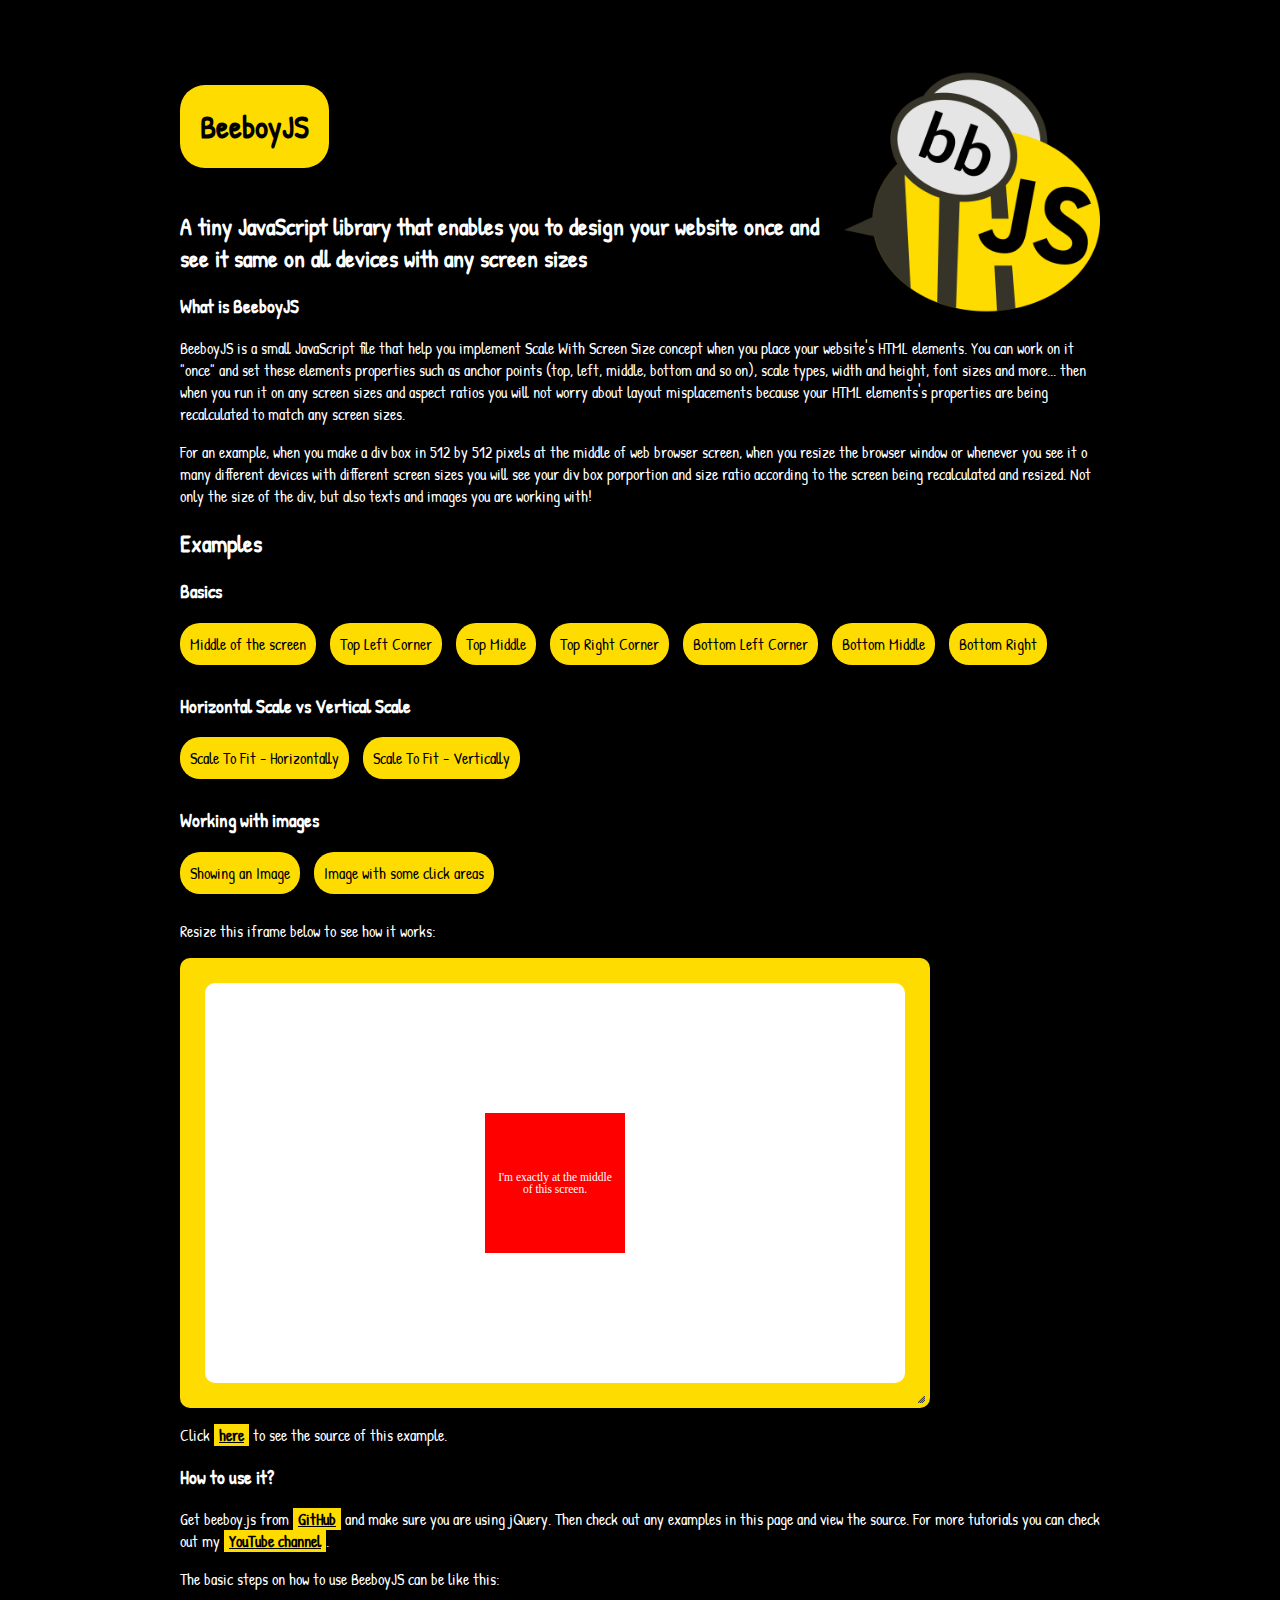
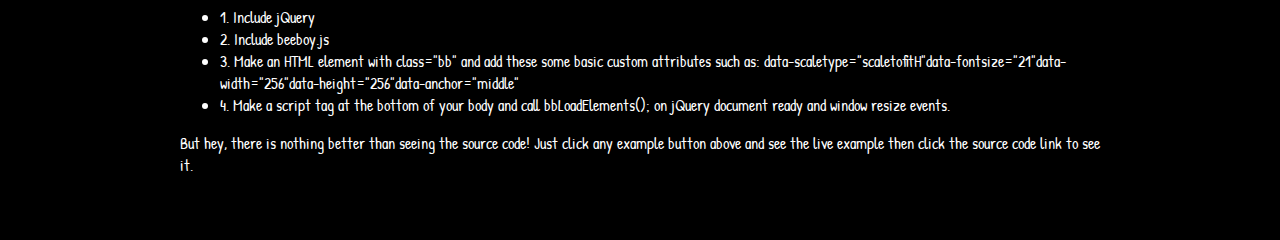
<file: index.html>
<!DOCTYPE html>
<html>

	<head>
	
		<title>BeeboyJS - Design it once see it same on all devices!</title>
		
		<link rel="preconnect" href="https://fonts.googleapis.com">
		<link rel="preconnect" href="https://fonts.gstatic.com" crossorigin>
		<link href="https://fonts.googleapis.com/css2?family=Patrick+Hand&display=swap" rel="stylesheet">


		<link rel="shortcut icon" href="favicon.ico" type="image/x-icon">
		<link rel="icon" href="favicon.ico" type="image/x-icon">
		<meta name="description" content="BeeboyJS is a tiny JavaScript library that enable you to design your website once and see it same on all devices with any screen sizes">
		<meta name="keywords" content="HTML, CSS, JavaScript, Scale, Aspect Ratio, Responsive">
		<script src="js/jquery.min.js"></script>
		<script src="js/jquery-ui.js"></script>
		<link rel="stylesheet" href="css/jquery-ui.css">
		<style>
			
			body{
			
				font-family: 'Patrick Hand', cursive;
				
				background-color: black;
				color: white;
				
				width: 80%;
				max-width: 920px;
				margin: 0 auto;
				margin-top: 64px;
				margin-bottom: 64px;
			}
			
			a{
				text-decoration: underline;
				color: black;
				background-color: #ffdc00;
				font-weight: bold;
				padding-left: 5px; 
				padding-right: 5px;
				
			}
			a:hover{
				text-decoration: none;
			}
			
			.exm{
				margin-right: 10px; margin-bottom: 10px; display: inline-block; background-color: #ffdc00; color: black; padding: 10px; cursor: pointer;
				transition: background-color 300ms, color 300ms, border-radius: 500ms;
				border-radius: 20px;
			}
			.exm:hover{
				background-color: white;
				color: black;
				border-radius: 10px;
				
			}
		</style>
		
	</head>
	<body>
	
		<img src="images/beeboyjs.png" style="width: 256px; float: right;">
	
		<h1 style="border-radius: 25px; padding: 20px; background-color: #ffdc00; color: black; display: inline-block;">BeeboyJS</h1>
		<h2>A tiny JavaScript library that enables you to design your website once and see it same on all devices with any screen sizes</h2>
		
		<h3>What is BeeboyJS</h3>
		
		<p>BeeboyJS is a small JavaScript file that help you implement Scale With Screen Size concept when you place your website's HTML elements. You can work on it "once" and set these elements properties such as anchor points (top, left, middle, bottom and so on), scale types, width and height, font sizes and more... then when you run it on any screen sizes and aspect ratios you will not worry about layout misplacements because your HTML elements's properties are being recalculated to match any screen sizes.</p>
		
		<p>For an example, when you make a div box in 512 by 512 pixels at the middle of web browser screen, when you resize the browser window or whenever you see it o many different devices with different screen sizes you will see your div box porportion and size ratio according to the screen being recalculated and resized. Not only the size of the div, but also texts and images you are working with!</p>
		
		<h2>Examples</h2>
		
		<h3>Basics</h3>
		<div class="exm" onclick="openexample('middle')">Middle of the screen</div>
		<div class="exm" onclick="openexample('topleft')">Top Left Corner</div>
		<div class="exm" onclick="openexample('topmiddle')">Top Middle</div>
		<div class="exm" onclick="openexample('topright')">Top Right Corner</div>
		<div class="exm" onclick="openexample('bottomleft')">Bottom Left Corner</div>
		<div class="exm" onclick="openexample('bottommiddle')">Bottom Middle</div>
		<div class="exm" onclick="openexample('bottomright')">Bottom Right</div>
		
		<h3>Horizontal Scale vs Vertical Scale</h3>
		<div class="exm" onclick="openexample('scaletofith')">Scale To Fit - Horizontally</div>
		<div class="exm" onclick="openexample('scaletofitv')">Scale To Fit - Vertically</div>
		
		<h3>Working with images</h3>
		<div class="exm" onclick="openexample('image')">Showing an Image</div>
		<div class="exm" onclick="openexample('clickareasonimage')">Image with some click areas</div>
		
		
	
		<p>Resize this iframe below to see how it works:</p>
		<div id="resizable" style="width: 700px; height: 400px; background-color: #ffdc00; padding: 25px; border-radius: 10px;">
			<iframe id="myiframe" src="middle.html" style="border: none; overflow: hidden; width: 100%; height: 100%;  border-radius: 10px;"></iframe>
		</div>
		<p>Click <a href="" id="exsource" target="_blank">here</a> to see the source of this example.</p>
		<h3>How to use it?</h3>
		<p>Get beeboy.js from <a href="https://github.com/habibieamrullah/beeboyjs" target="_blank">GitHub</a> and make sure you are using jQuery. Then check out any examples in this page and view the source. For more tutorials you can check out my <a href="https://www.youtube.com/ThirteeNov/" target="_blank">YouTube channel</a>.</p>
		
		<p>The basic steps on how to use BeeboyJS can be like this:</p>
		<ul>
		<li>1. Include jQuery</li>
		<li>2. Include beeboy.js</li>
		<li>3. Make an HTML element with class="bb" and add these some basic custom attributes such as: data-scaletype="scaletofitH"data-fontsize="21"data-width="256"data-height="256"data-anchor="middle"</li>
		<li>4. Make a script tag at the bottom of your body and call bbLoadElements(); on jQuery document ready and window resize events.</li>
		</ul>
		<p>But hey, there is nothing better than seeing the source code! Just click any example button above and see the live example then click the source code link to see it.</p>
	
		<script>
			$( "#resizable" ).resizable();
			
			function openexample(id, noscroll){
				$("#myiframe").attr("src", id + ".html");
				$("#exsource").attr("href", "https://github.com/habibieamrullah/beeboyjs/blob/gh-pages/" + id + ".html");
				
				if(noscroll == undefined || !noscroll){
					$('html, body').animate({
						scrollTop: $("#myiframe").offset().top-50
					}, 500);
				}
			}
			
			openexample("middle", true);
		</script>
		
	</body>
	
</html>
</file>
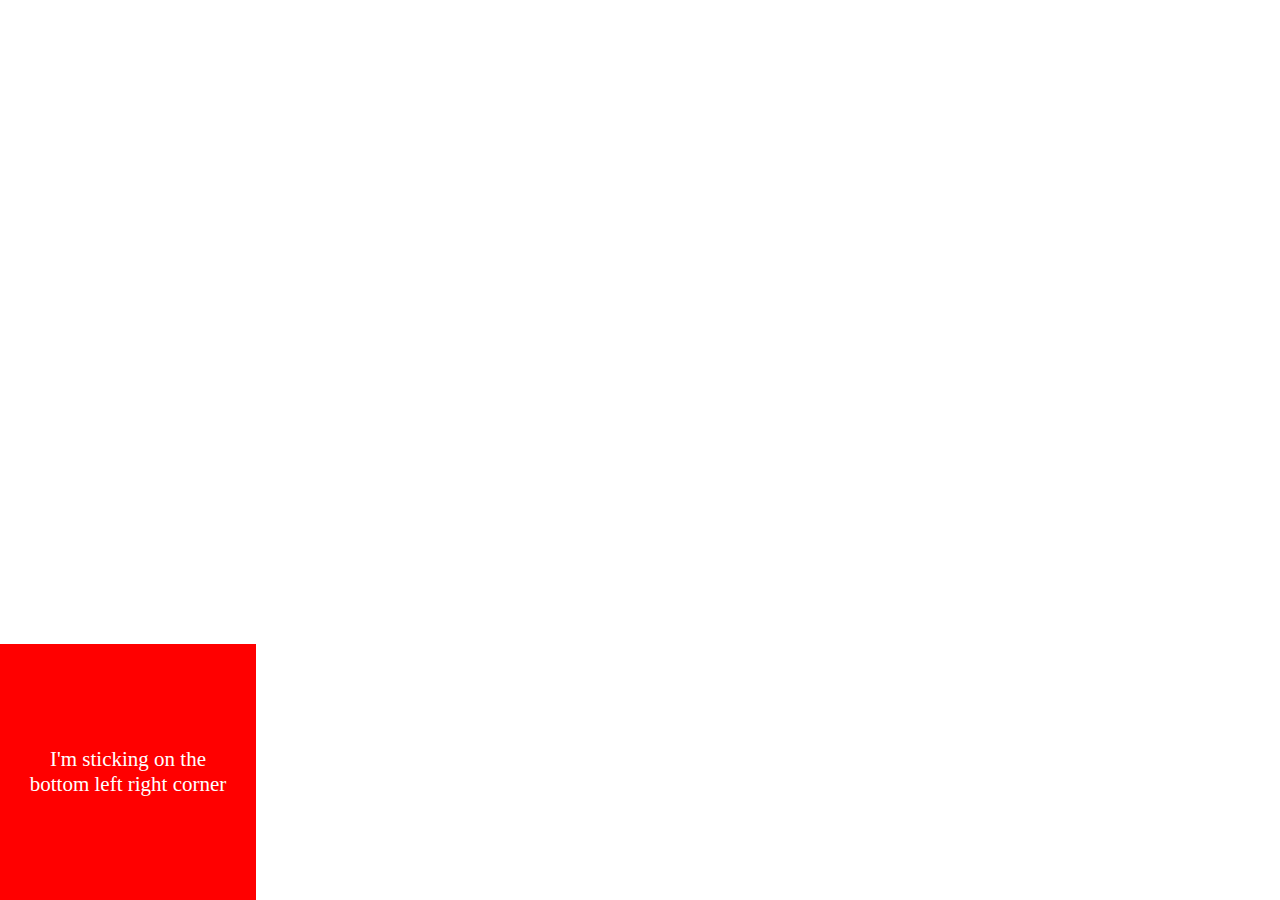
<file: bottomleft.html>
<!DOCTYPE html>
<html>

	<head>
	
		<title>BeeboyJS</title>
		<script src="js/jquery.min.js"></script>
		<script src="js/beeboy.js"></script>
		
		<style>
			body{
				background-color: white;
			}
			a{
				text-decoration: underline;
				color: inherit;
			}
		</style>
		
	</head>
	<body>
	

		<div 
		
			class="bb" 
			data-scaletype="scaletofitH" 
			data-fontsize="21"
			data-width="256" 
			data-height="256" 
			data-anchor="bottomleft" 
			data-padding="20"
			data-pivotx="0"
			data-pivoty="0"
			data-x="0"
			data-y="0"
			style="display: table; background-color: red; color: white;">
			
			<div style="display: table-cell; vertical-align: middle; text-align: center;">
				<p>I'm sticking on the bottom left right corner</p>
			</div>
			
		</div>
		
		<script>
			
			bbRefScreen = {
				width : 1280,
				height : 720,
			};
			
			$(document).ready(function(){
				bbLoadElements();
			});
			
			$(window).resize(function(){
				bbLoadElements();
			});
			
		</script>
	</body>
	
</html>
</file>
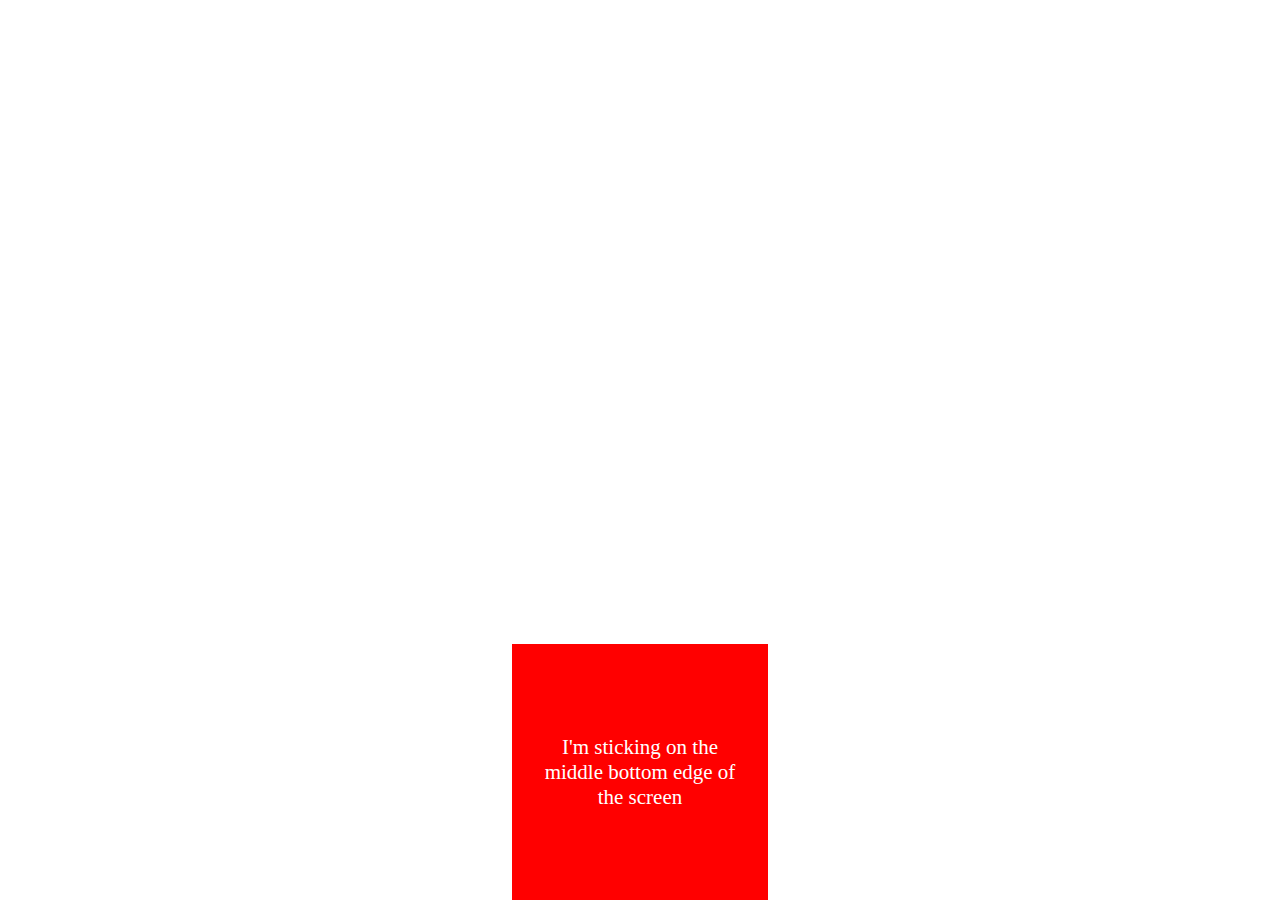
<file: bottommiddle.html>
<!DOCTYPE html>
<html>

	<head>
	
		<title>BeeboyJS</title>
		<script src="js/jquery.min.js"></script>
		<script src="js/beeboy.js"></script>
		
		<style>
			body{
				background-color: white;
			}
			a{
				text-decoration: underline;
				color: inherit;
			}
		</style>
		
	</head>
	<body>
	

		<div 
		
			class="bb" 
			data-scaletype="scaletofitH" 
			data-fontsize="21"
			data-width="256" 
			data-height="256" 
			data-anchor="bottommiddle" 
			data-padding="20"
			data-pivotx="0.5"
			data-pivoty="0"
			data-x="0"
			data-y="0"
			style="display: table; background-color: red; color: white;">
			
			<div style="display: table-cell; vertical-align: middle; text-align: center;">
				<p>I'm sticking on the middle bottom edge of the screen</p>
			</div>
			
		</div>
		
		<script>
			
			bbRefScreen = {
				width : 1280,
				height : 720,
			};
			
			$(document).ready(function(){
				bbLoadElements();
			});
			
			$(window).resize(function(){
				bbLoadElements();
			});
			
		</script>
	</body>
	
</html>
</file>
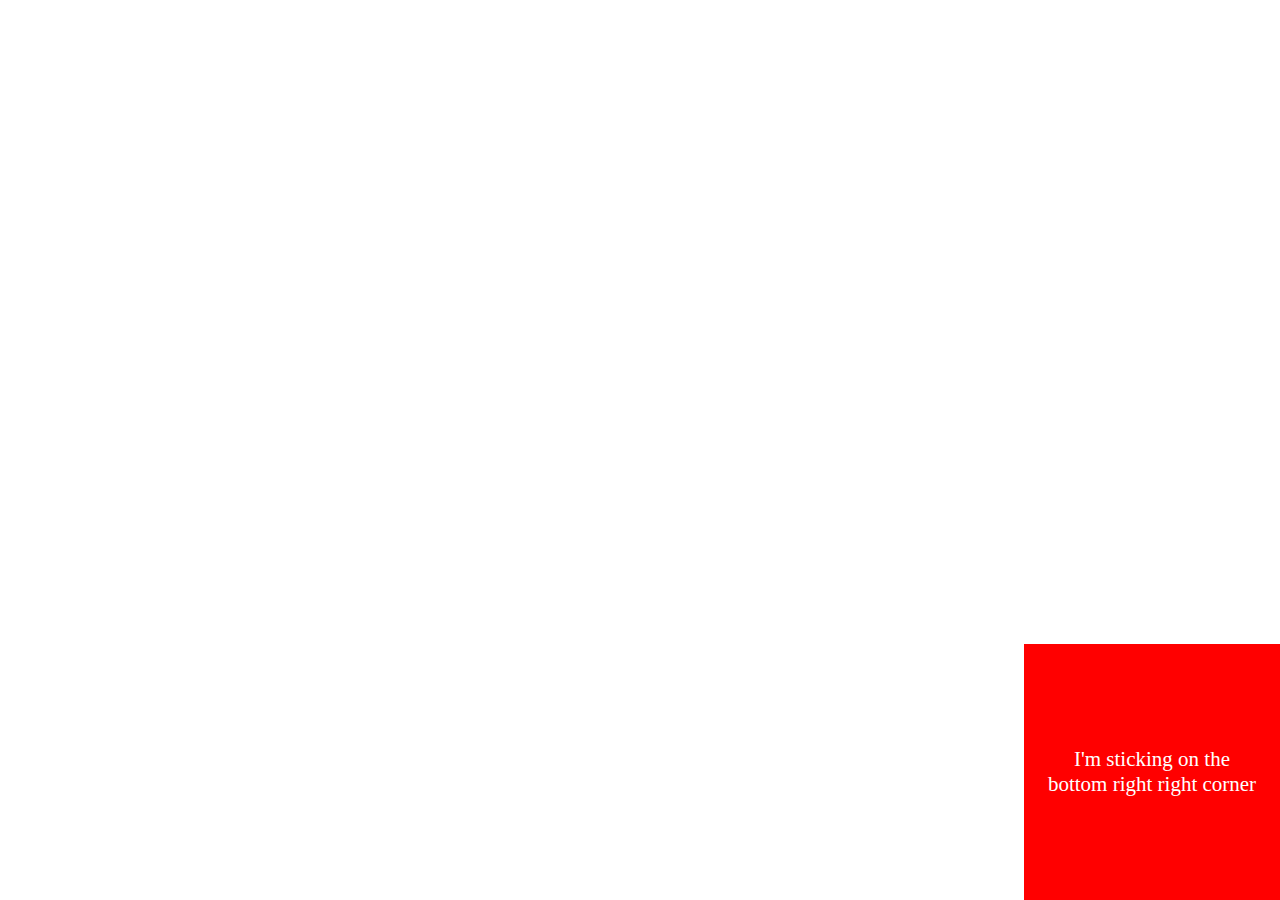
<file: bottomright.html>
<!DOCTYPE html>
<html>

	<head>
	
		<title>BeeboyJS</title>
		<script src="js/jquery.min.js"></script>
		<script src="js/beeboy.js"></script>
		
		<style>
			body{
				background-color: white;
			}
			a{
				text-decoration: underline;
				color: inherit;
			}
		</style>
		
	</head>
	<body>
	

		<div 
		
			class="bb" 
			data-scaletype="scaletofitH" 
			data-fontsize="21"
			data-width="256" 
			data-height="256" 
			data-anchor="bottomright" 
			data-padding="20"
			data-pivotx="0"
			data-pivoty="0"
			data-x="0"
			data-y="0"
			style="display: table; background-color: red; color: white;">
			
			<div style="display: table-cell; vertical-align: middle; text-align: center;">
				<p>I'm sticking on the bottom right right corner</p>
			</div>
			
		</div>
		
		<script>
			
			bbRefScreen = {
				width : 1280,
				height : 720,
			};
			
			$(document).ready(function(){
				bbLoadElements();
			});
			
			$(window).resize(function(){
				bbLoadElements();
			});
			
		</script>
	</body>
	
</html>
</file>
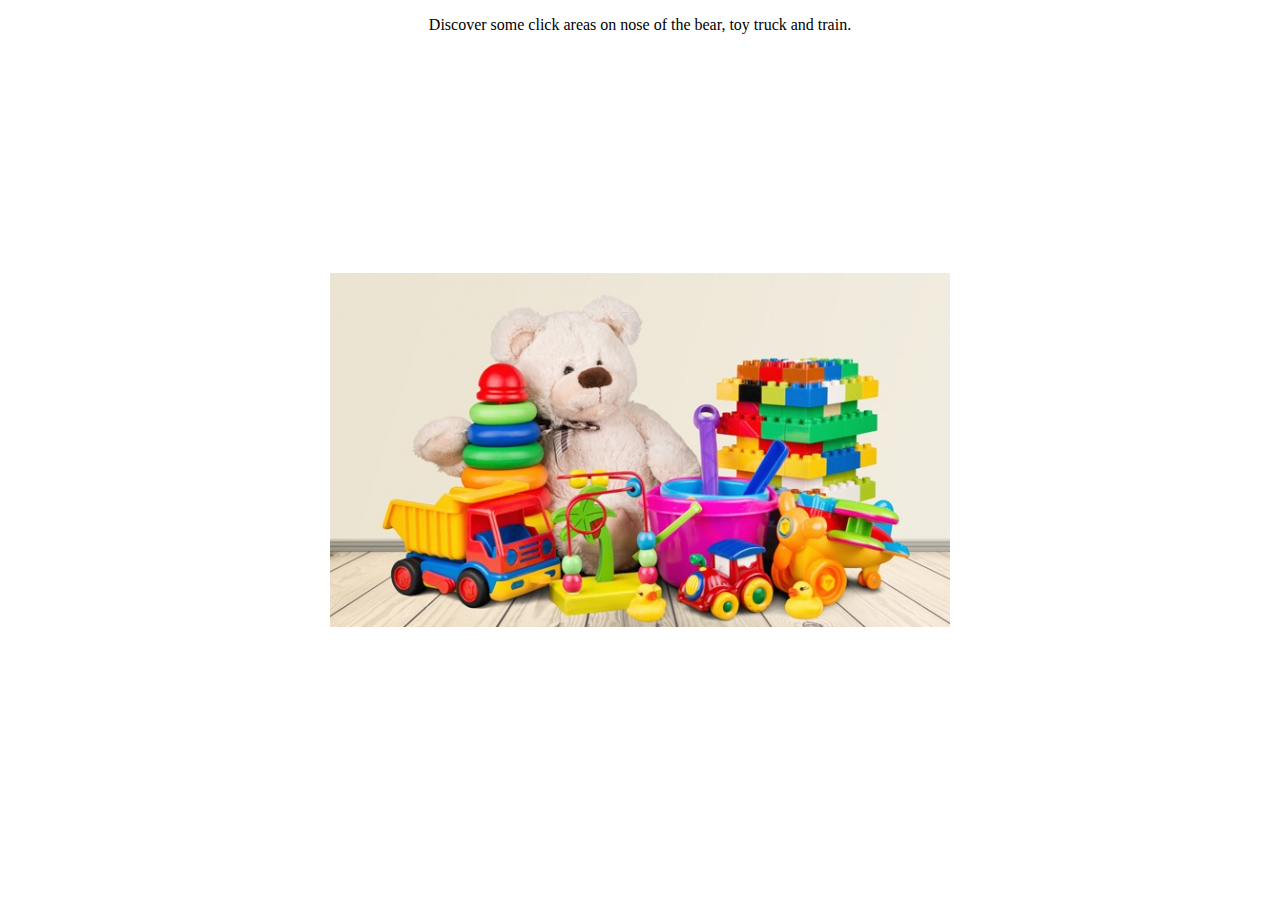
<file: clickareasonimage.html>
<!DOCTYPE html>
<html>
	<head>
		<title>Om Puter</title>		
		<script src="js/jquery.min.js"></script>
		<script src="js/beeboy.js"></script>
	</head>
	<body style="background-color: white;">
		<p align="center">Discover some click areas on nose of the bear, toy truck and train.</p>
		
		<div 
		
			class="bb" 
			id="gambarmainan"
			data-scaletype="scaletofitH" 
			data-fontsize="21"
			data-width="620" 
			data-height="354" 
			data-anchor="middle" 
			data-pivotx="0.5"
			data-pivoty="0.5"
			data-x="0"
			data-y="0"
			data-image="images/mainan.jpg">
			
			
			
		</div>
		
		<a href="#" onclick="alert('Bear Nose');">
			<div 
				class="bb" 
				data-scaletype="scaletofitH" 
				data-fontsize="21"
				data-width="64" 
				data-height="64" 
				data-anchor="child" 
				data-parent="gambarmainan"
				data-pivotx="0.5"
				data-pivoty="0.5"
				data-x="-50"
				data-y="-50">
			</div>
		</a>
		
		<a href="#" onclick="alert('Toy Train');">
			<div 
				class="bb" 
				data-scaletype="scaletofitH" 
				data-fontsize="21"
				data-width="64" 
				data-height="64" 
				data-anchor="child" 
				data-parent="gambarmainan"
				data-pivotx="0.5"
				data-pivoty="0.5"
				data-x="100"
				data-y="100">
			</div>
		</a>
		
		<a href="#" onclick="alert('Toy Truk');">
			<div 
				class="bb" 
				data-scaletype="scaletofitH" 
				data-fontsize="21"
				data-width="128" 
				data-height="64" 
				data-anchor="child" 
				data-parent="gambarmainan"
				data-pivotx="0.5"
				data-pivoty="0.5"
				data-x="-140"
				data-y="80">
			</div>
		</a>
		
		<script>
			
			bbRefScreen = {
				width : 1280,
				height : 720,
			};
			
			$(document).ready(function(){
				bbLoadElements();
			});
			
			$(window).resize(function(){
				bbLoadElements();
			});
			
		</script>
		
	</body>
</html>
</file>
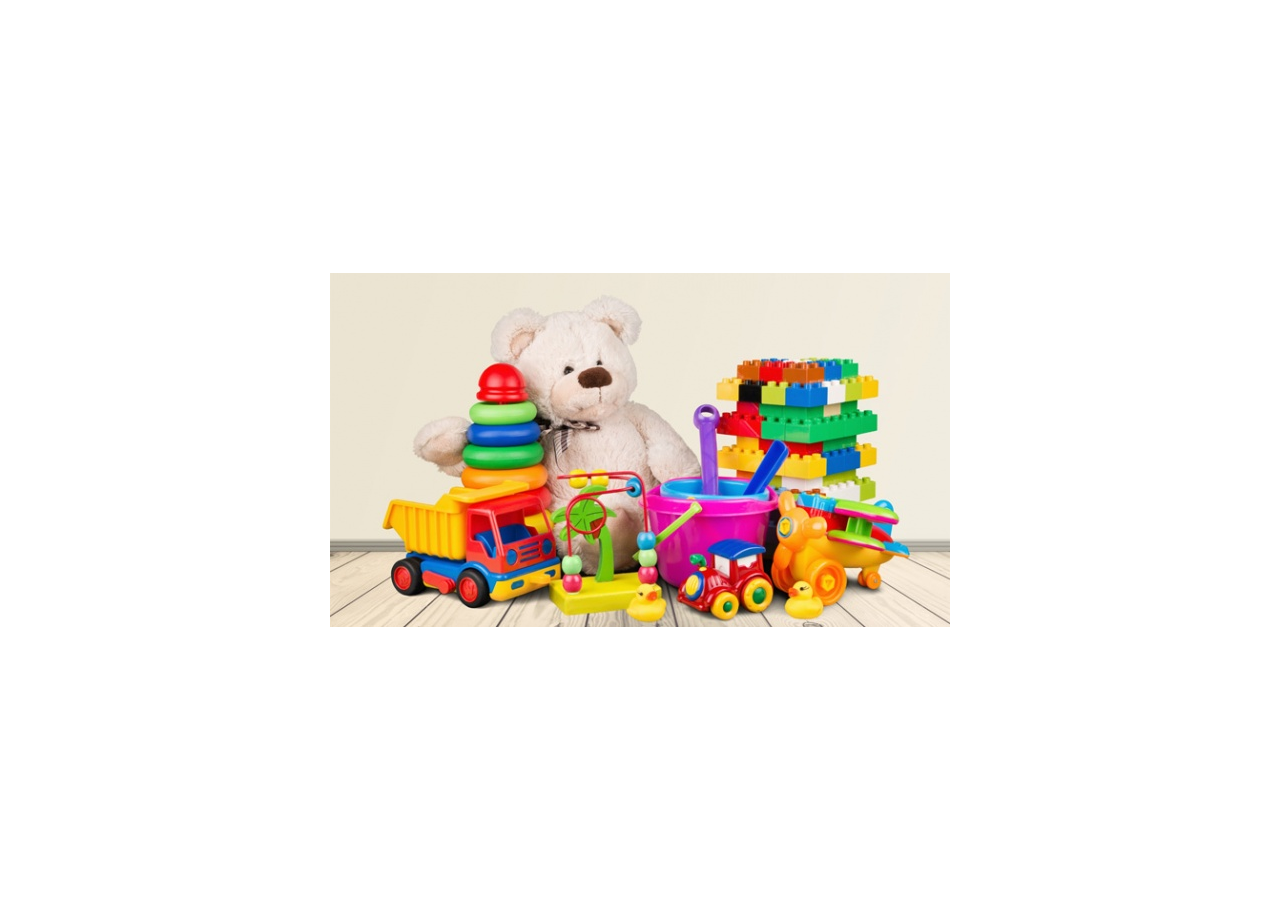
<file: image.html>
<!DOCTYPE html>
<html>
	<head>
		<title>BeeboyJS</title>
		<script src="js/jquery.min.js"></script>
		<script src="js/beeboy.js"></script>
		
		<style>
			body{
				background-color: white;
			}
		</style>
		
	</head>
	<body>
		
		<div 
			class="bb" 
			data-scaletype="scaletofitH" 
			data-fontsize="21"
			data-width="620" 
			data-height="354" 
			data-anchor="middle" 
			data-pivotx="0.5"
			data-pivoty="0.5"
			data-x="0"
			data-y="0"
			data-image="images/mainan.jpg">
		</div>
		
		<script>
			
			bbRefScreen = {
				width : 1280,
				height : 720,
			};
			
			$(document).ready(function(){
				bbLoadElements();
			});
			
			$(window).resize(function(){
				bbLoadElements();
			});
			
		</script>
		
	</body>
</html>
</file>
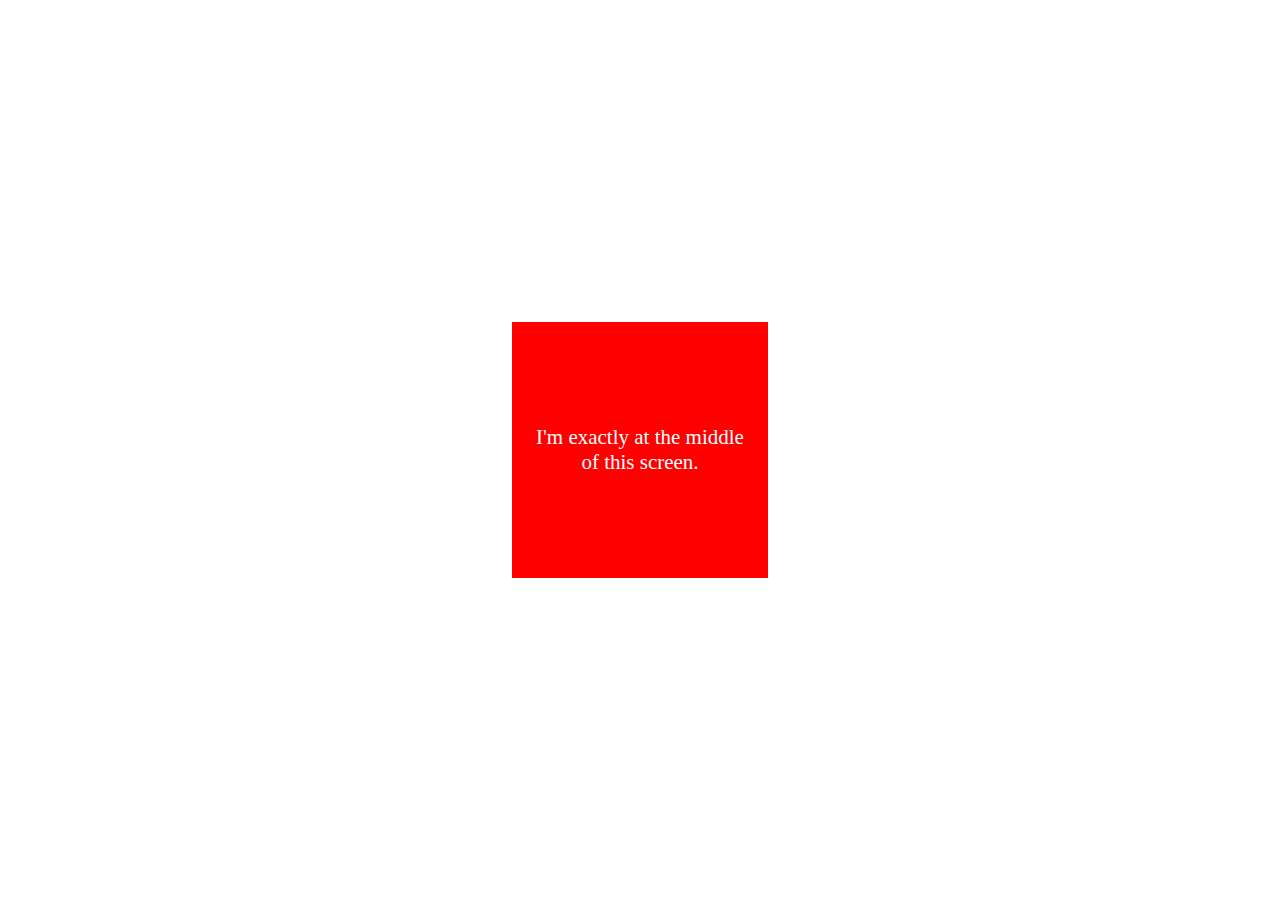
<file: middle.html>
<!DOCTYPE html>
<html>

	<head>
	
		<title>BeeboyJS</title>
		<script src="js/jquery.min.js"></script>
		<script src="js/beeboy.js"></script>
		
		<style>
			body{
				background-color: white;
			}
			a{
				text-decoration: underline;
				color: inherit;
			}
		</style>
		
	</head>
	<body>
	

		<div 
		
			class="bb" 
			data-scaletype="scaletofitH" 
			data-fontsize="21"
			data-width="256" 
			data-height="256" 
			data-anchor="middle" 
			data-padding="20"
			data-pivotx="0.5"
			data-pivoty="0.5"
			data-x="0"
			data-y="0"
			style="display: table; background-color: red; color: white;">
			
			<div style="display: table-cell; vertical-align: middle; text-align: center;">
				<p>I'm exactly at the middle of this screen.</p>
			</div>
			
		</div>
		
		<script>
			
			bbRefScreen = {
				width : 1280,
				height : 720,
			};
			
			$(document).ready(function(){
				bbLoadElements();
			});
			
			$(window).resize(function(){
				bbLoadElements();
			});
			
		</script>
	</body>
	
</html>
</file>
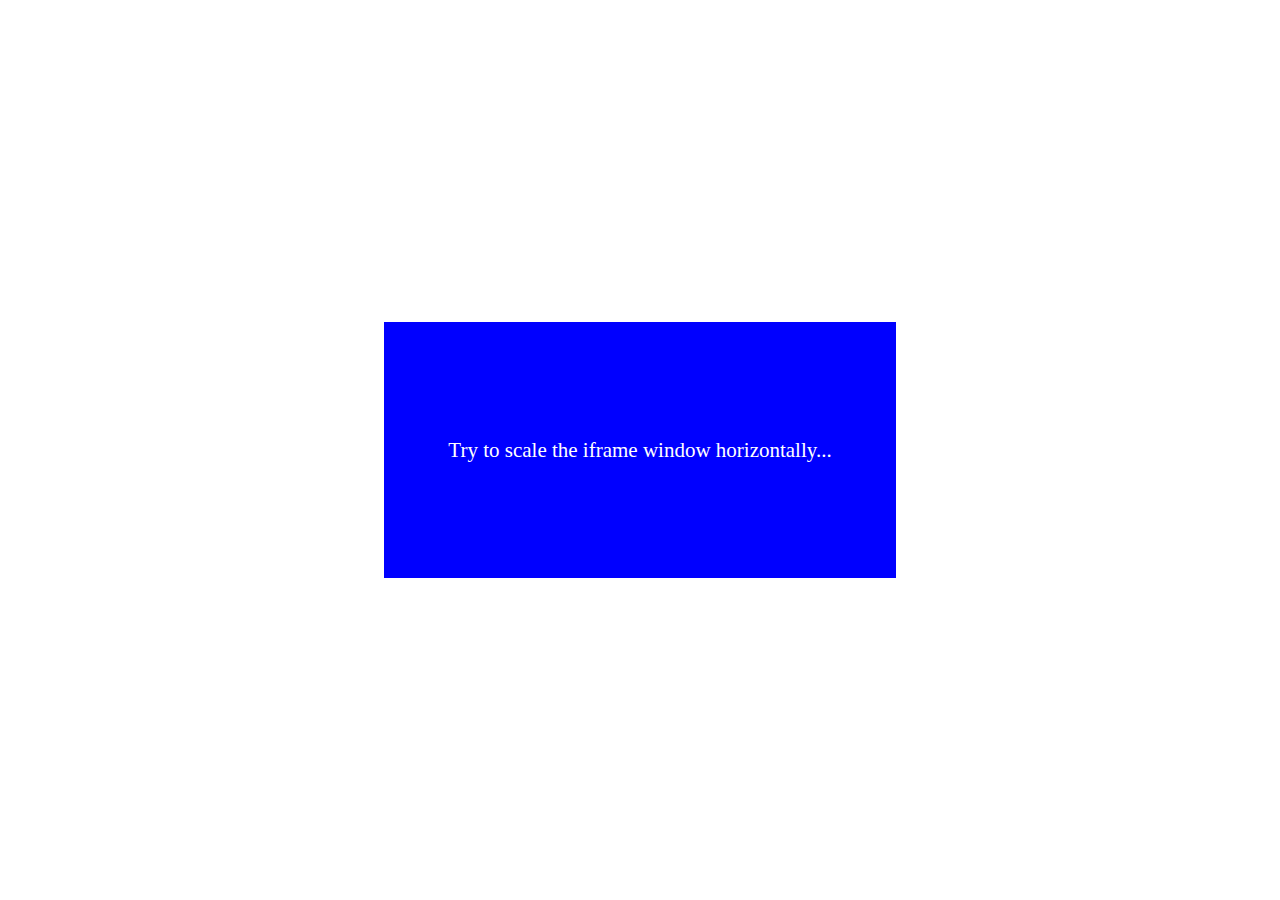
<file: scaletofith.html>
<!DOCTYPE html>
<html>

	<head>
	
		<title>BeeboyJS</title>
		<script src="js/jquery.min.js"></script>
		<script src="js/beeboy.js"></script>
		
		<style>
			body{
				background-color: white;
			}
			a{
				text-decoration: underline;
				color: inherit;
			}
		</style>
		
	</head>
	<body>
	

		<div 
		
			class="bb" 
			data-scaletype="scaletofitH" 
			data-fontsize="21"
			data-width="512" 
			data-height="256" 
			data-anchor="middle" 
			data-padding="20"
			data-pivotx="0.5"
			data-pivoty="0.5"
			data-x="0"
			data-y="0"
			style="display: table; background-color: blue; color: white;">
			
			<div style="display: table-cell; vertical-align: middle; text-align: center;">
				<p>Try to scale the iframe window horizontally...</p>
			</div>
			
		</div>
		
		<script>
			
			bbRefScreen = {
				width : 1280,
				height : 720,
			};
			
			$(document).ready(function(){
				bbLoadElements();
			});
			
			$(window).resize(function(){
				bbLoadElements();
			});
			
		</script>
	</body>
	
</html>
</file>
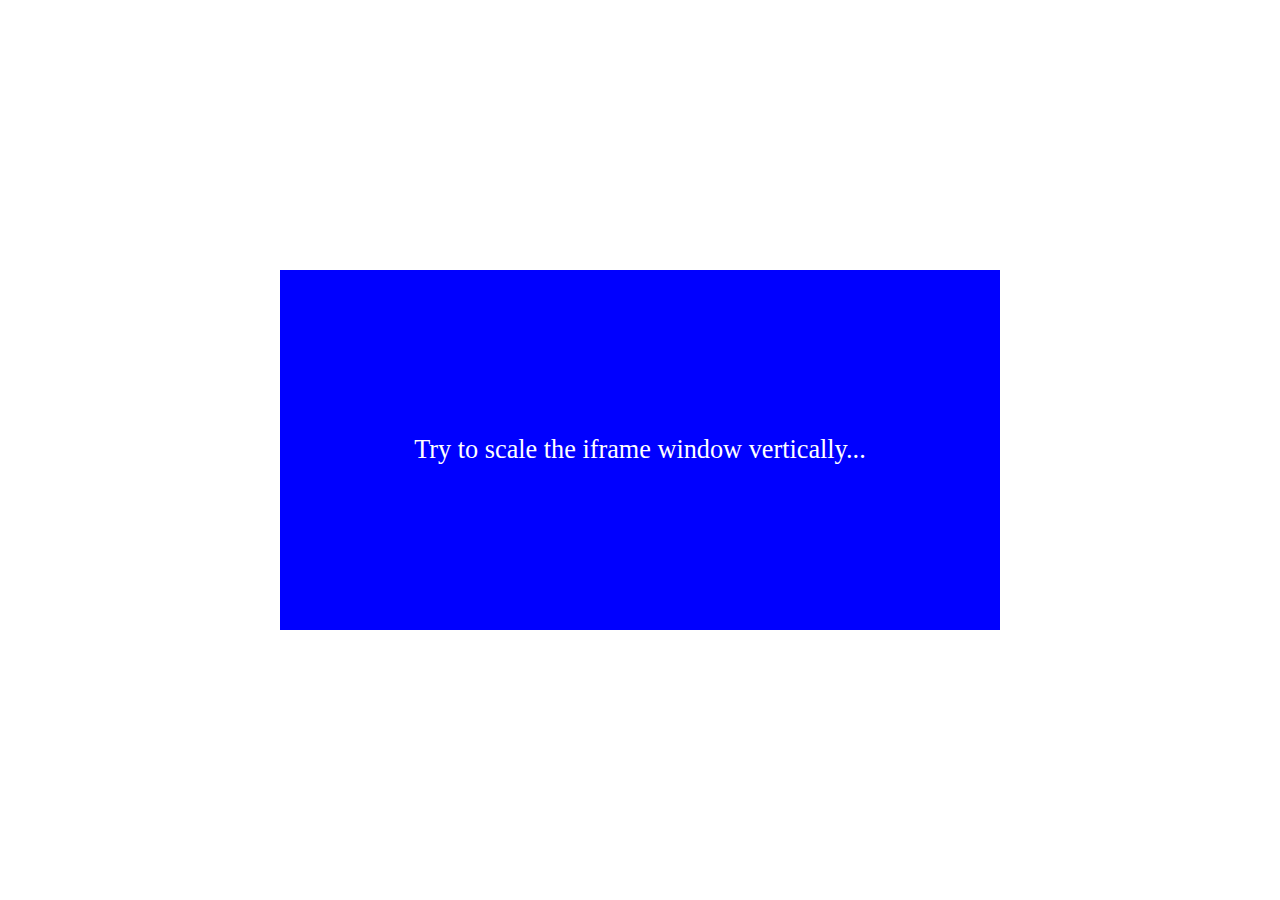
<file: scaletofitv.html>
<!DOCTYPE html>
<html>

	<head>
	
		<title>BeeboyJS</title>
		<script src="js/jquery.min.js"></script>
		<script src="js/beeboy.js"></script>
		
		<style>
			body{
				background-color: white;
			}
			a{
				text-decoration: underline;
				color: inherit;
			}
		</style>
		
	</head>
	<body>
	

		<div 
		
			class="bb" 
			data-scaletype="scaletofitV" 
			data-fontsize="21"
			data-width="512" 
			data-height="256" 
			data-anchor="middle" 
			data-padding="20"
			data-pivotx="0.5"
			data-pivoty="0.5"
			data-x="0"
			data-y="0"
			style="display: table; background-color: blue; color: white;">
			
			<div style="display: table-cell; vertical-align: middle; text-align: center;">
				<p>Try to scale the iframe window vertically...</p>
			</div>
			
		</div>
		
		<script>
			
			bbRefScreen = {
				width : 1280,
				height : 720,
			};
			
			$(document).ready(function(){
				bbLoadElements();
			});
			
			$(window).resize(function(){
				bbLoadElements();
			});
			
		</script>
	</body>
	
</html>
</file>
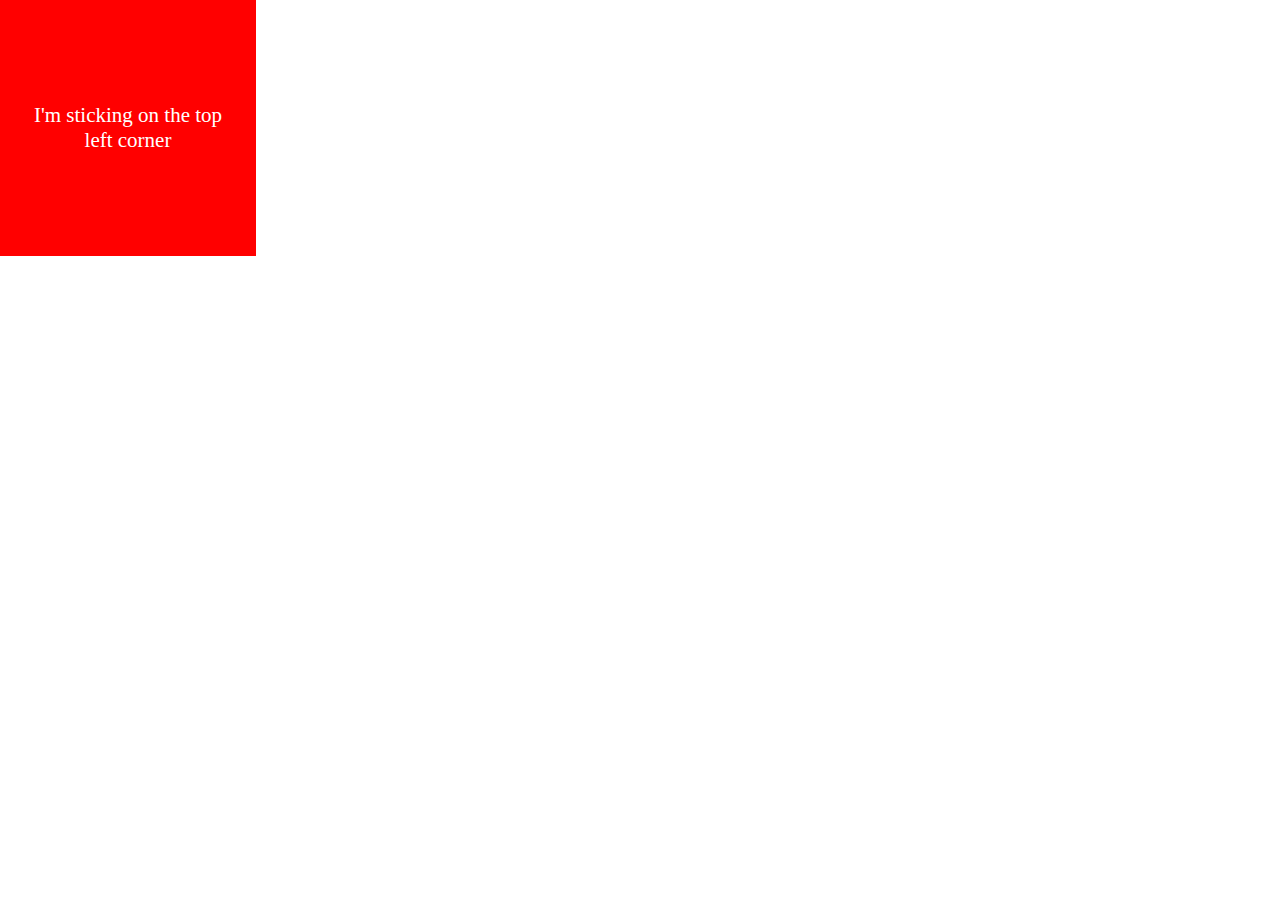
<file: topleft.html>
<!DOCTYPE html>
<html>

	<head>
	
		<title>BeeboyJS</title>
		<script src="js/jquery.min.js"></script>
		<script src="js/beeboy.js"></script>
		
		<style>
			body{
				background-color: white;
			}
			a{
				text-decoration: underline;
				color: inherit;
			}
		</style>
		
	</head>
	<body>
	

		<div 
		
			class="bb" 
			data-scaletype="scaletofitH" 
			data-fontsize="21"
			data-width="256" 
			data-height="256" 
			data-anchor="topleft" 
			data-padding="20"
			data-pivotx="0"
			data-pivoty="0"
			data-x="0"
			data-y="0"
			style="display: table; background-color: red; color: white;">
			
			<div style="display: table-cell; vertical-align: middle; text-align: center;">
				<p>I'm sticking on the top left corner</p>
			</div>
			
		</div>
		
		<script>
			
			bbRefScreen = {
				width : 1280,
				height : 720,
			};
			
			$(document).ready(function(){
				bbLoadElements();
			});
			
			$(window).resize(function(){
				bbLoadElements();
			});
			
		</script>
	</body>
	
</html>
</file>
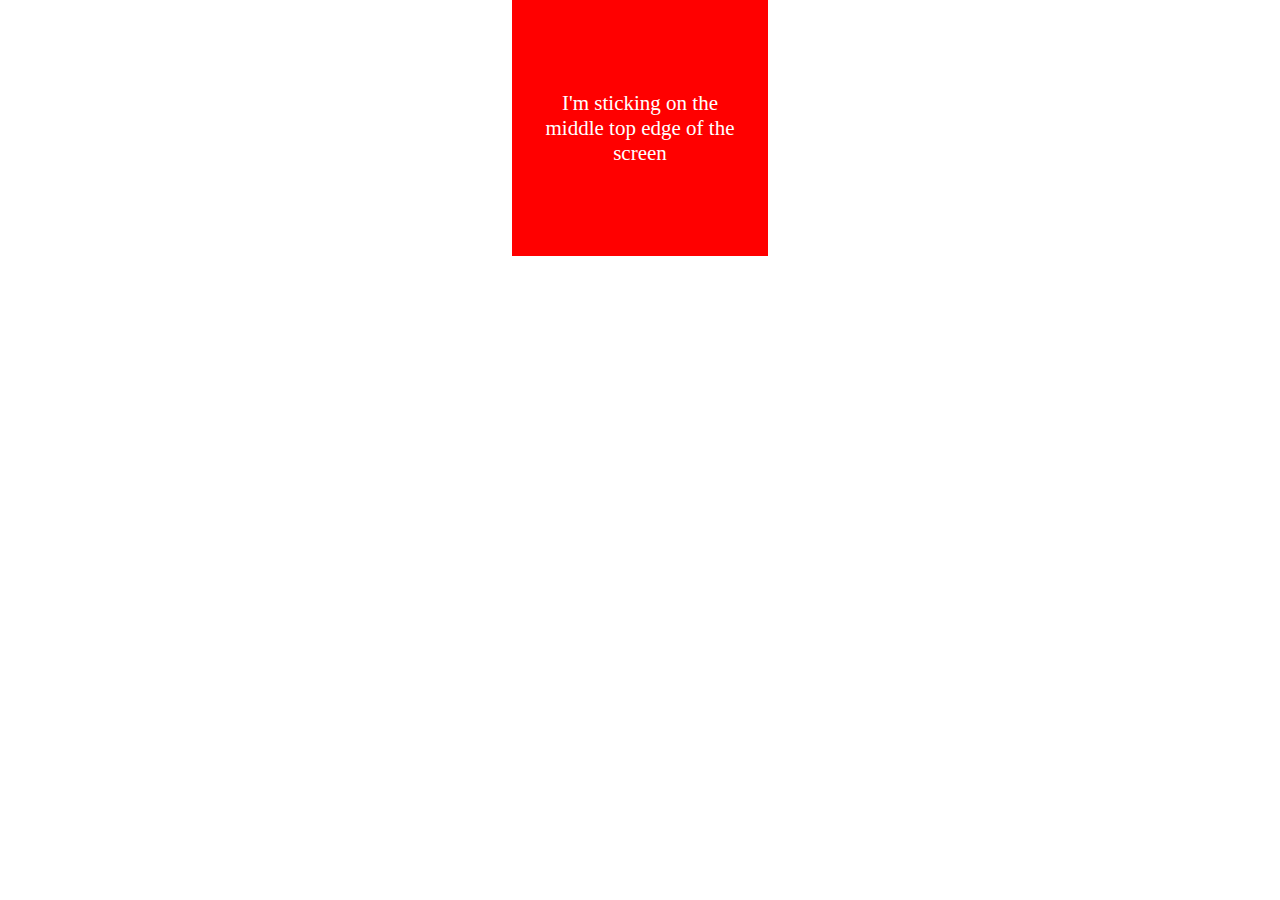
<file: topmiddle.html>
<!DOCTYPE html>
<html>

	<head>
	
		<title>BeeboyJS</title>
		<script src="js/jquery.min.js"></script>
		<script src="js/beeboy.js"></script>
		
		<style>
			body{
				background-color: white;
			}
			a{
				text-decoration: underline;
				color: inherit;
			}
		</style>
		
	</head>
	<body>
	

		<div 
		
			class="bb" 
			data-scaletype="scaletofitH" 
			data-fontsize="21"
			data-width="256" 
			data-height="256" 
			data-anchor="topmiddle" 
			data-padding="20"
			data-pivotx="0.5"
			data-pivoty="0"
			data-x="0"
			data-y="0"
			style="display: table; background-color: red; color: white;">
			
			<div style="display: table-cell; vertical-align: middle; text-align: center;">
				<p>I'm sticking on the middle top edge of the screen</p>
			</div>
			
		</div>
		
		<script>
			
			bbRefScreen = {
				width : 1280,
				height : 720,
			};
			
			$(document).ready(function(){
				bbLoadElements();
			});
			
			$(window).resize(function(){
				bbLoadElements();
			});
			
		</script>
	</body>
	
</html>
</file>
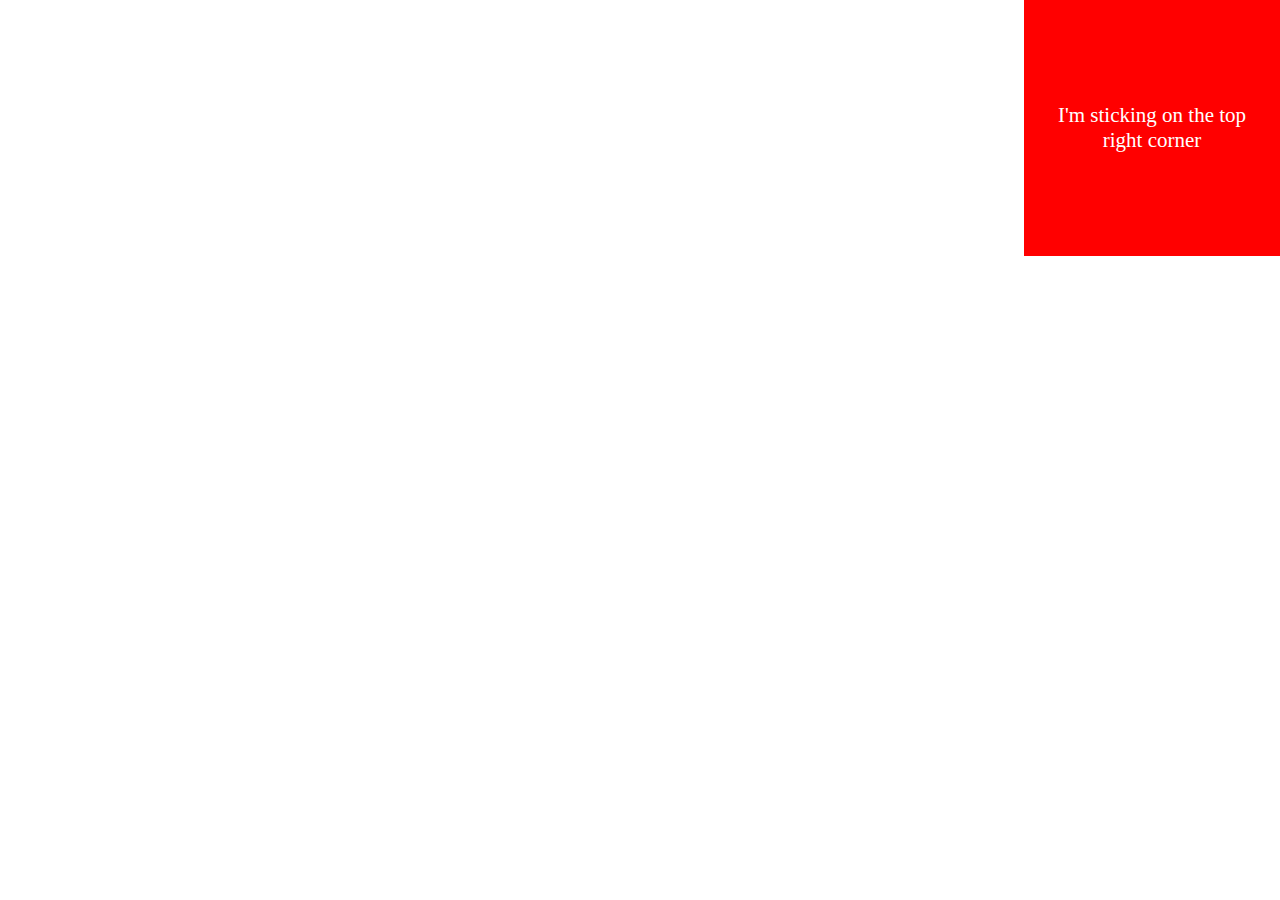
<file: topright.html>
<!DOCTYPE html>
<html>

	<head>
	
		<title>BeeboyJS</title>
		<script src="js/jquery.min.js"></script>
		<script src="js/beeboy.js"></script>
		
		<style>
			body{
				background-color: white;
			}
			a{
				text-decoration: underline;
				color: inherit;
			}
		</style>
		
	</head>
	<body>
	

		<div 
		
			class="bb" 
			data-scaletype="scaletofitH" 
			data-fontsize="21"
			data-width="256" 
			data-height="256" 
			data-anchor="topright" 
			data-padding="20"
			data-pivotx="0"
			data-pivoty="0"
			data-x="0"
			data-y="0"
			style="display: table; background-color: red; color: white;">
			
			<div style="display: table-cell; vertical-align: middle; text-align: center;">
				<p>I'm sticking on the top right corner</p>
			</div>
			
		</div>
		
		<script>
			
			bbRefScreen = {
				width : 1280,
				height : 720,
			};
			
			$(document).ready(function(){
				bbLoadElements();
			});
			
			$(window).resize(function(){
				bbLoadElements();
			});
			
		</script>
	</body>
	
</html>
</file>
